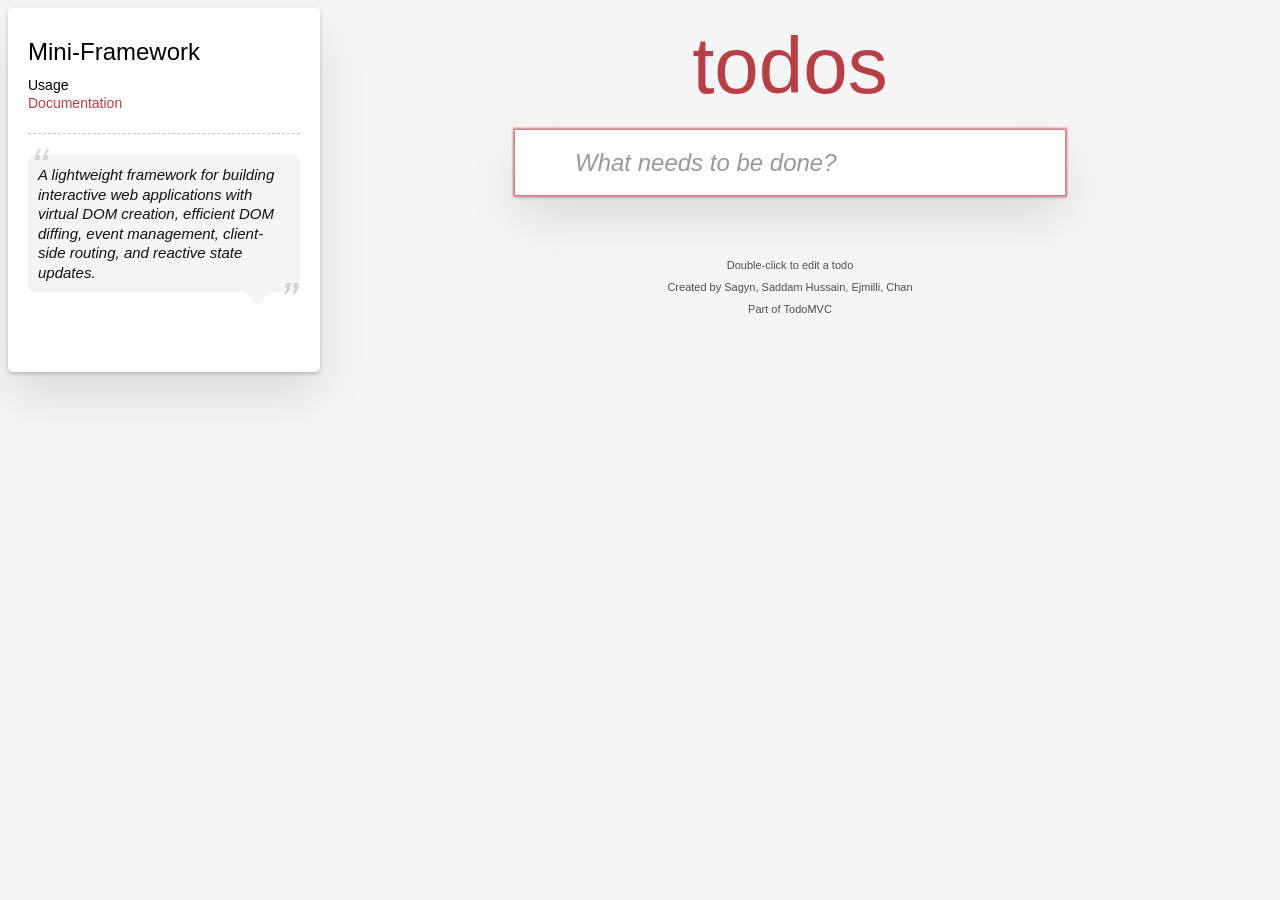
<file: index.html>
<!DOCTYPE html>
<html lang="en">
  <head>
    <meta charset="UTF-8" />
    <meta name="viewport" content="width=device-width, initial-scale=1.0" />
    <title>Mini-Framework</title>

    <link rel="stylesheet" href="styles.css" />
  </head>
  <body class="learn-bar">
    <!-- App container -->
    <div id="app"></div>
    
    <!-- Load our mini-framework and TodoMVC app -->
    <script type="module" src="Application/AppState.js"></script>
  </body>
</html>
</file>
<file: styles.css>
/* TodoMVC Complete Styling - Based on React implementation */
/* Source: https://todomvc.com/examples/react/dist/app.css */

@charset "utf-8";

/* Utility Classes */
.visually-hidden {
    clip: rect(0 0 0 0);
    border: 0;
    clip-path: inset(50%);
    height: 1px;
    margin: -1px;
    overflow: hidden;
    padding: 0;
    position: absolute;
    white-space: nowrap;
    width: 1px;
}

.hidden {
    display: none;
}

/* Base Styles */
html, body {
    margin: 0;
    padding: 0;
}

body {
    -webkit-font-smoothing: antialiased;
    -moz-osx-font-smoothing: grayscale;
    background: #f5f5f5;
    color: #111;
    font: 14px "Helvetica Neue", Helvetica, Arial, sans-serif;
    font-weight: 300;
    line-height: 1.4em;
    margin: 0 auto;
    max-width: 550px;
    min-width: 230px;
}

body.learn-bar {
    max-width: none;
    padding-left: 300px;
}

/* Keep TodoMVC app centered and proper width in sidebar mode */
.learn-bar .todoapp {
    margin: 130px auto 40px auto;
    max-width: 550px;
}

button {
    -webkit-font-smoothing: antialiased;
    -moz-osx-font-smoothing: grayscale;
    -webkit-appearance: none;
    appearance: none;
    background: none;
    border: 0;
    color: inherit;
    font-family: inherit;
    font-size: 100%;
    font-weight: inherit;
    margin: 0;
    padding: 0;
    vertical-align: baseline;
}

/* TodoMVC App Container */
.todoapp {
    background: #fff;
    box-shadow: 0 2px 4px 0 rgba(0,0,0,.2), 0 25px 50px 0 rgba(0,0,0,.1);
    margin: 130px 0 40px;
    position: relative;
}

/* TodoMVC Title */
.todoapp h1 {
    color: #b83f45;
    font-size: 80px;
    font-weight: 200;
    position: absolute;
    text-align: center;
    -webkit-text-rendering: optimizeLegibility;
    -moz-text-rendering: optimizeLegibility;
    text-rendering: optimizeLegibility;
    top: -140px;
    width: 100%;
}

/* Input Fields */
.new-todo, .edit {
    -webkit-font-smoothing: antialiased;
    -moz-osx-font-smoothing: grayscale;
    border: 1px solid #999;
    box-shadow: inset 0 -1px 5px 0 rgba(0,0,0,.2);
    box-sizing: border-box;
    color: inherit;
    font-family: inherit;
    font-size: 24px;
    font-weight: inherit;
    line-height: 1.4em;
    margin: 0;
    padding: 6px;
    position: relative;
    width: 100%;
}

.new-todo {
    background: rgba(0,0,0,.003);
    border: none;
    box-shadow: inset 0 -2px 1px rgba(0,0,0,.03);
    height: 65px;
    padding: 16px 16px 16px 60px;
}

.todoapp input::-webkit-input-placeholder {
    color: rgba(0,0,0,.4);
    font-style: italic;
    font-weight: 400;
}

/* Main Section */
.main {
    border-top: 1px solid #e6e6e6;
    position: relative;
    z-index: 2;
}

/* Toggle All */
.toggle-all {
    border: none;
    bottom: 100%;
    height: 1px;
    opacity: 0;
    position: absolute;
    right: 100%;
    width: 1px;
}

.toggle-all + label {
    align-items: center;
    display: flex;
    font-size: 0;
    height: 65px;
    justify-content: center;
    left: 0;
    position: absolute;
    top: -65px;
    width: 45px;
}

.toggle-all + label:before {
    color: #949494;
    content: "❯";
    display: inline-block;
    font-size: 22px;
    padding: 10px 27px;
    -webkit-transform: rotate(90deg);
    transform: rotate(90deg);
}

.toggle-all:checked + label:before {
    color: #484848;
}

/* Todo List */
.todo-list {
    list-style: none;
    margin: 0;
    padding: 0;
}

.todo-list li {
    border-bottom: 1px solid #ededed;
    font-size: 24px;
    position: relative;
}

.todo-list li:last-child {
    border-bottom: none;
}

.todo-list li.editing {
    border-bottom: none;
    padding: 0;
}

.todo-list li.editing .edit {
    display: block;
    margin: 0 0 0 43px;
    padding: 12px 16px;
    width: calc(100% - 43px);
}

.todo-list li.editing .view {
    display: none;
}

/* Todo Item Toggle */
.todo-list li .toggle {
    -webkit-appearance: none;
    appearance: none;
    border: none;
    bottom: 0;
    height: auto;
    margin: auto 0;
    opacity: 0;
    position: absolute;
    text-align: center;
    top: 0;
    width: 40px;
}

.todo-list li .toggle + label {
    background-image: url("data:image/svg+xml;utf8,%3Csvg%20xmlns%3D%22http%3A//www.w3.org/2000/svg%22%20width%3D%2240%22%20height%3D%2240%22%20viewBox%3D%22-10%20-18%20100%20135%22%3E%3Ccircle%20cx%3D%2250%22%20cy%3D%2250%22%20r%3D%2250%22%20fill%3D%22none%22%20stroke%3D%22%23949494%22%20stroke-width%3D%223%22/%3E%3C/svg%3E");
    background-position: 0;
    background-repeat: no-repeat;
}

.todo-list li .toggle:checked + label {
    background-image: url("data:image/svg+xml;utf8,%3Csvg%20xmlns%3D%22http%3A%2F%2Fwww.w3.org%2F2000%2Fsvg%22%20width%3D%2240%22%20height%3D%2240%22%20viewBox%3D%22-10%20-18%20100%20135%22%3E%3Ccircle%20cx%3D%2250%22%20cy%3D%2250%22%20r%3D%2250%22%20fill%3D%22none%22%20stroke%3D%22%2359A193%22%20stroke-width%3D%223%22%2F%3E%3Cpath%20fill%3D%22%233EA390%22%20d%3D%22M72%2025L42%2071%2027%2056l-4%204%2020%2020%2034-52z%22%2F%3E%3C%2Fsvg%3E");
}

/* Todo Item Label */
.todo-list li label {
    color: #484848;
    display: block;
    font-weight: 400;
    line-height: 1.2;
    padding: 15px 15px 15px 60px;
    transition: color .4s;
    word-break: break-all;
}

.todo-list li.completed label {
    color: #949494;
    text-decoration: line-through;
}

/* Delete Button */
.todo-list li .destroy {
    bottom: 0;
    color: #949494;
    display: none;
    font-size: 30px;
    height: 40px;
    margin: auto 0;
    position: absolute;
    right: 10px;
    top: 0;
    transition: color .2s ease-out;
    width: 40px;
}

.todo-list li .destroy:focus,
.todo-list li .destroy:hover {
    color: #c18585;
}

.todo-list li .destroy:after {
    content: "×";
    display: block;
    height: 100%;
    line-height: 1.1;
}

.todo-list li:hover .destroy {
    display: block;
}

.todo-list li .edit {
    display: none;
}

.todo-list li.editing:last-child {
    margin-bottom: -1px;
}

/* Footer */
.footer {
    border-top: 1px solid #e6e6e6;
    font-size: 15px;
    height: 20px;
    padding: 10px 15px;
    text-align: center;
}

.footer:before {
    bottom: 0;
    box-shadow: 0 1px 1px rgba(0,0,0,.2), 0 8px 0 -3px #f6f6f6, 0 9px 1px -3px rgba(0,0,0,.2), 0 16px 0 -6px #f6f6f6, 0 17px 2px -6px rgba(0,0,0,.2);
    content: "";
    height: 50px;
    left: 0;
    overflow: hidden;
    position: absolute;
    right: 0;
}

/* Todo Count */
.todo-count {
    float: left;
    text-align: left;
}

.todo-count strong {
    font-weight: 300;
}

/* Filters */
.filters {
    left: 0;
    list-style: none;
    margin: 0;
    padding: 0;
    position: absolute;
    right: 0;
}

.filters li {
    display: inline;
}

.filters li a {
    border: 1px solid transparent;
    border-radius: 3px;
    color: inherit;
    margin: 3px;
    padding: 3px 7px;
    text-decoration: none;
}

.filters li a:hover {
    border-color: #db7676;
}

.filters li a.selected {
    border-color: #ce4646;
}

/* Clear Completed */
.clear-completed,
html .clear-completed:active {
    cursor: pointer;
    float: right;
    line-height: 19px;
    position: relative;
    text-decoration: none;
}

.clear-completed:hover {
    text-decoration: underline;
}

/* Info Footer */
.info {
    color: #4d4d4d;
    font-size: 11px;
    margin: 65px auto 0;
    text-align: center;
    text-shadow: 0 1px 0 hsla(0,0%,100%,.5);
}

.info p {
    line-height: 1;
}

.info a {
    color: inherit;
    font-weight: 400;
    text-decoration: none;
}

.info a:hover {
    text-decoration: underline;
}

/* Focus States */
.toggle-all:focus + label,
.toggle:focus + label,
:focus {
    box-shadow: 0 0 2px 2px #cf7d7d;
    outline: 0;
}

/* Responsive */
@media (max-width: 430px) {
    .footer {
        height: 50px;
    }
    .filters {
        bottom: 10px;
    }
}


/*SIDEBAR STYLES */
hr {
    border: 0;
    border-bottom: 1px dashed #f7f7f7;
    border-top: 1px dashed #c5c5c5;
    margin: 20px 0;
}

.learn {
    background: #fff;
    border-radius: 5px;
    box-shadow: 0 2px 4px rgba(0,0,0,.2), 0 25px 50px rgba(0,0,0,.1);
    padding: 20px;
    position: fixed;
    left: 8px;
    top: 8px;
    width: 272px;
    z-index: 1000;
}

.learn a {
    color: #b83f45;
    font-weight: 400;
    text-decoration: none;
    ;
}

.learn a:hover {
    color: #787e7e;
    text-decoration: underline;
}

.learn h3, .learn h4, .learn h5 {
    color: #000;
    font-weight: 500;
    line-height: 1.2;
    margin: 10px 0;
}

.learn h3 {
    font-size: 24px;
}

.learn h4 {
    font-size: 18px;
}

.learn h5 {
    font-size: 14px;
    margin-bottom: 0;
}

.learn ul {
    margin: 0 0 30px 25px;
    padding: 0;
}

.learn li {
    line-height: 20px;
}

.learn p {
    font-size: 15px;
    font-weight: 300;
    line-height: 1.3;
    margin-bottom: 0;
    margin-top: 0;
    
}

#issue-count {
    display: none;
}

.quote {
    border: none;
    margin: 20px 0 60px;
}

.quote p {
    font-style: italic;
}

.quote p:before {
    content: "\201C";
    left: 3px;
    top: -20px;
}

.quote p:after, .quote p:before {
    font-size: 50px;
    opacity: 0.15;
    position: absolute;
}

.quote p:after {
    bottom: -42px;
    content: "\201D";
    right: 3px;
}

.quote footer {
    bottom: -40px;
    position: absolute;
    right: 0;
}

.quote footer img {
    border-radius: 3px;
}

.quote footer a {
    margin-left: 5px;
    vertical-align: middle;
}

.speech-bubble {
    background: rgba(0,0,0,0.04);
    border-radius: 5px;
    padding: 10px;
    position: relative;
}

.speech-bubble:after {
    border: 13px solid transparent;
    border-top-color: rgba(0,0,0,0.04);
    content: "";
    position: absolute;
    right: 30px;
    top: 100%;
}

.learn-bar > .learn {
    background-color: hsla(0,0%,100%,0.6);
    border-radius: 5px;
    left: -300px;
    padding: 10px;
    position: absolute;
    top: 8px;
    transition-duration: 0.5s;
    transition-property: left;
    width: 272px;
}

@media (min-width: 899px) {
    .learn-bar {
        padding-left: 300px;
        width: auto;
    }
    
    .learn-bar > .learn {
        left: 8px;
    }
}
</file>
